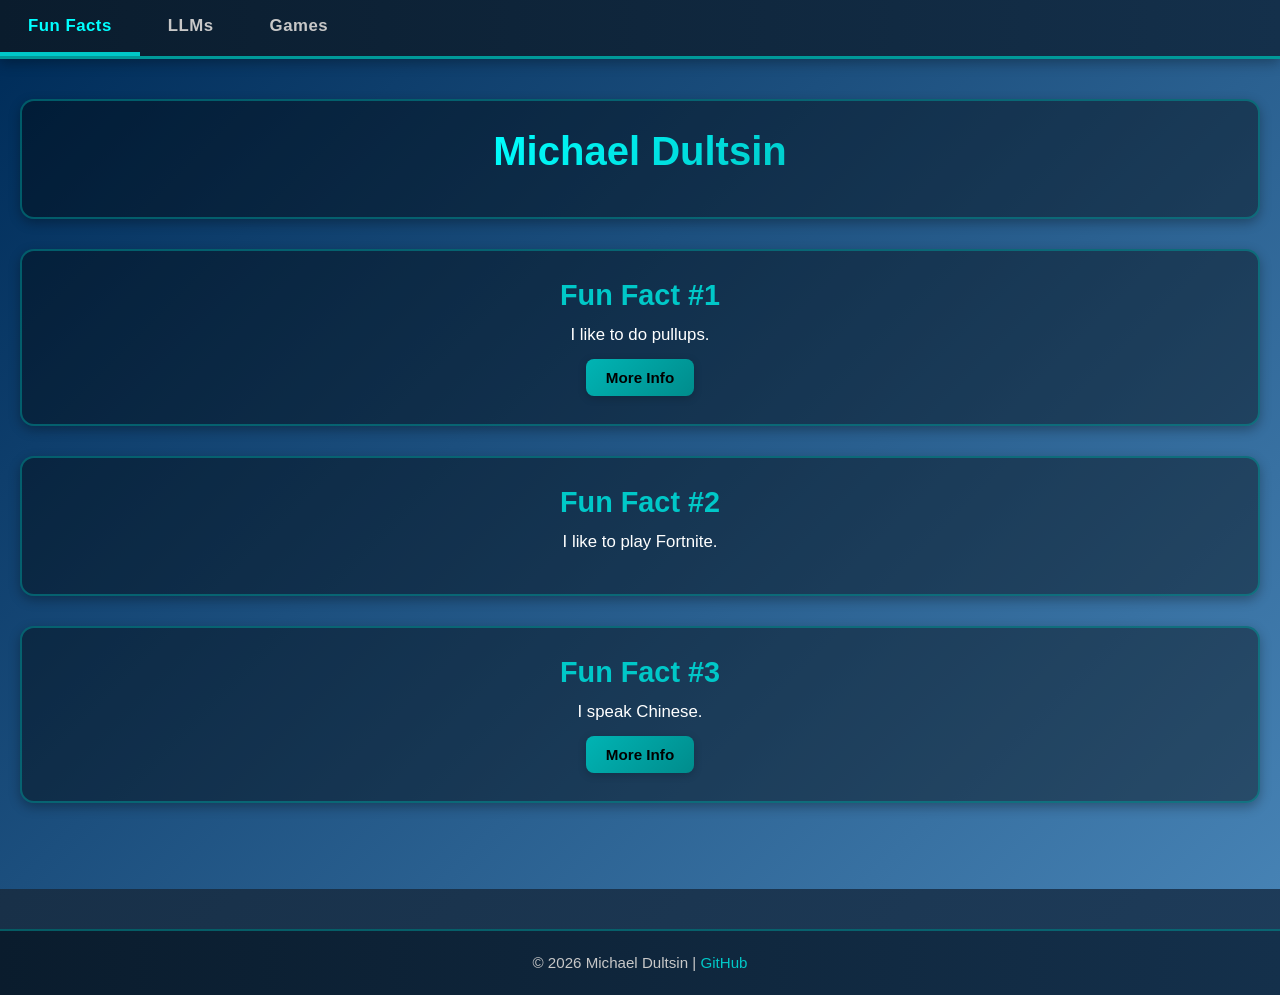
<file: index.html>
<!DOCTYPE html>
<html lang="en">
<head>
  <meta charset="UTF-8" />
  <meta name="viewport" content="width=device-width, initial-scale=1.0">
  <meta name="description" content="Michael Dultsin's portfolio - Fun facts, LLM projects, and interactive games">
  <meta property="og:title" content="Michael Dultsin's About Me">
  <meta property="og:description" content="Interactive portfolio with games and more">
  <meta property="og:type" content="website">
  <title>Michael Dultsin's About Me</title>
  <link rel="stylesheet" href="style.css">
  <link rel="icon" href="data:image/svg+xml,<svg xmlns='http://www.w3.org/2000/svg' viewBox='0 0 100 100'><text y='75' font-size='75' fill='%2300CCCC'>M</text></svg>">
  <style>
    html {
      scroll-behavior: auto;
    }
  </style>
</head>
<body>

  <!-- Tabs -->
  <div class="tabs">
    <div class="tab active" data-tab="funFacts">Fun Facts</div>
    <div class="tab" data-tab="moreStuff">LLMs</div>
    <div class="tab" data-tab="newTab">Games</div>
  </div>

  <!-- Fun Facts Tab -->
  <div id="funFacts" class="tab-content active">
    <section>
      <h1>Michael Dultsin</h1>
    </section>

    <section>
      <h2>Fun Fact #1</h2>
      <p>I like to do pullups.</p>
      <button class="info-btn">More Info</button>
      <div class="popup">I have done 12 pullups in a row</div>
    </section>

    <section>
      <h2>Fun Fact #2</h2>
      <p>I like to play Fortnite.</p>
    </section>

    <section>
      <h2>Fun Fact #3</h2>
      <p>I speak Chinese.</p>
      <button class="info-btn">More Info</button>
      <div class="popup">I have been learning Chinese for 4 years!</div>
    </section>
  </div>

  <!-- LLMs Tab -->
  <div id="moreStuff" class="tab-content">
    <h2>LLMs</h2>
    <iframe id="llm-iframe" src="llm-chat.html" title="AI Chat with Web Search"></iframe>
  </div>

  <!-- Games Tab -->
  <div id="newTab" class="tab-content">
    <h2>Games</h2>
    
    <div class="game-container">
      <!-- Kaleidoscope Game -->
      <div class="game-card game-card-wrapper">
        <canvas id="kaleidoscope" width="400" height="400" class="kaleidoscope-canvas" aria-label="Kaleidoscope game - move mouse to create patterns"></canvas>
        <p class="game-title">Kaleidoscope</p>
      </div>
      
      <!-- Flappy Chicken Game -->
      <div class="game-card game-card-wrapper">
        <canvas id="flappyChicken" width="400" height="400" class="flappy-chicken-canvas" aria-label="Flappy Chicken game - click or press space to flap"></canvas>
        <p class="game-title">Flappy Chicken</p>
      </div>
    </div>
  </div>

  <!-- Footer -->
  <footer>
    <p>&copy; 2026 Michael Dultsin | <a href="https://github.com/MjD887" target="_blank" rel="noopener noreferrer">GitHub</a></p>
  </footer>

  <!-- JavaScript -->
  <script src="script.js"></script>
  <script src="games.js"></script>

</body>
</html>
</file>
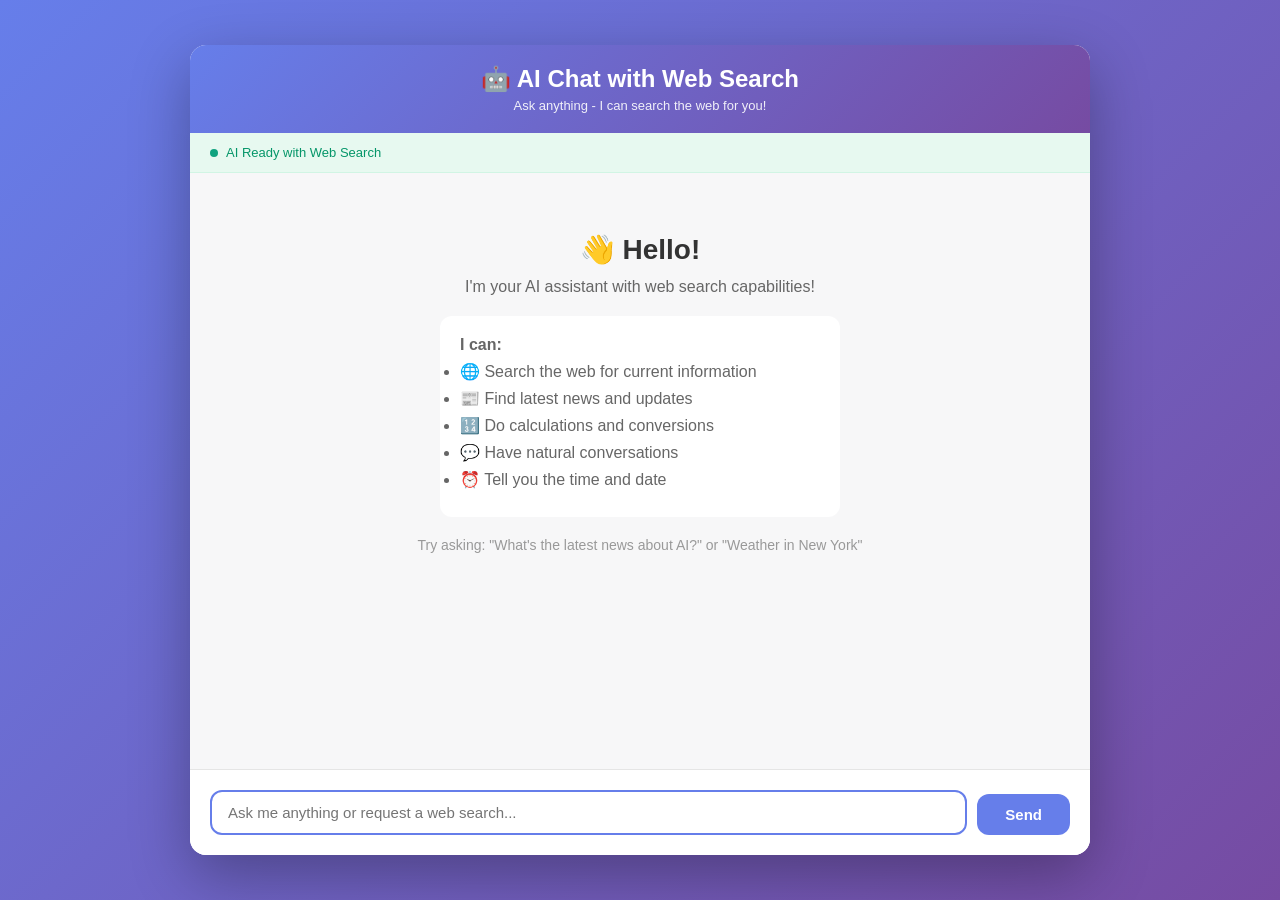
<file: ai-chat-with-search (2).html>
<!DOCTYPE html>
<html lang="en">
<head>
    <meta charset="UTF-8">
    <meta name="viewport" content="width=device-width, initial-scale=1.0">
    <title>AI Chat with Web Search</title>
    <style>
        * {
            margin: 0;
            padding: 0;
            box-sizing: border-box;
        }

        body {
            font-family: -apple-system, BlinkMacSystemFont, 'Segoe UI', Roboto, sans-serif;
            background: linear-gradient(135deg, #667eea 0%, #764ba2 100%);
            min-height: 100vh;
            display: flex;
            justify-content: center;
            align-items: center;
            padding: 20px;
        }

        .chat-container {
            background: white;
            border-radius: 16px;
            box-shadow: 0 20px 60px rgba(0, 0, 0, 0.3);
            width: 100%;
            max-width: 900px;
            height: 90vh;
            display: flex;
            flex-direction: column;
            overflow: hidden;
        }

        .chat-header {
            background: linear-gradient(135deg, #667eea 0%, #764ba2 100%);
            color: white;
            padding: 20px;
            text-align: center;
        }

        .chat-header h1 {
            font-size: 24px;
            font-weight: 600;
            margin-bottom: 5px;
        }

        .chat-header p {
            font-size: 13px;
            opacity: 0.9;
        }

        .status-bar {
            background: #e7f9f0;
            padding: 12px 20px;
            font-size: 13px;
            color: #059669;
            border-bottom: 1px solid #d1f5e4;
            display: flex;
            align-items: center;
            gap: 8px;
        }

        .status-indicator {
            width: 8px;
            height: 8px;
            border-radius: 50%;
            background: #10a37f;
        }

        .messages {
            flex: 1;
            overflow-y: auto;
            padding: 20px;
            background: #f7f7f8;
        }

        .message {
            margin-bottom: 16px;
            display: flex;
            gap: 12px;
            animation: slideIn 0.3s ease-out;
        }

        @keyframes slideIn {
            from {
                opacity: 0;
                transform: translateY(10px);
            }
            to {
                opacity: 1;
                transform: translateY(0);
            }
        }

        .message-avatar {
            width: 32px;
            height: 32px;
            border-radius: 50%;
            display: flex;
            align-items: center;
            justify-content: center;
            font-size: 16px;
            flex-shrink: 0;
        }

        .user-avatar {
            background: #667eea;
        }

        .ai-avatar {
            background: #10a37f;
        }

        .message-content {
            flex: 1;
            padding: 12px 16px;
            border-radius: 12px;
            line-height: 1.6;
            white-space: pre-wrap;
            word-wrap: break-word;
        }

        .user-message .message-content {
            background: white;
            box-shadow: 0 1px 2px rgba(0, 0, 0, 0.1);
        }

        .ai-message .message-content {
            background: #f0f0f0;
        }

        .search-results {
            margin-top: 12px;
            padding: 12px;
            background: white;
            border-radius: 8px;
            border-left: 3px solid #667eea;
        }

        .search-result-item {
            padding: 8px 0;
            border-bottom: 1px solid #eee;
        }

        .search-result-item:last-child {
            border-bottom: none;
        }

        .search-result-title {
            font-weight: 600;
            color: #667eea;
            margin-bottom: 4px;
        }

        .search-result-snippet {
            font-size: 14px;
            color: #666;
            line-height: 1.4;
        }

        .search-result-url {
            font-size: 12px;
            color: #999;
            margin-top: 4px;
        }

        .search-badge {
            display: inline-block;
            background: #667eea;
            color: white;
            padding: 2px 8px;
            border-radius: 12px;
            font-size: 11px;
            font-weight: 600;
            margin-bottom: 8px;
        }

        .typing-indicator {
            display: flex;
            gap: 4px;
            padding: 16px;
        }

        .typing-dot {
            width: 8px;
            height: 8px;
            border-radius: 50%;
            background: #999;
            animation: typing 1.4s infinite;
        }

        .typing-dot:nth-child(2) {
            animation-delay: 0.2s;
        }

        .typing-dot:nth-child(3) {
            animation-delay: 0.4s;
        }

        @keyframes typing {
            0%, 60%, 100% {
                transform: translateY(0);
            }
            30% {
                transform: translateY(-10px);
            }
        }

        .input-area {
            padding: 20px;
            background: white;
            border-top: 1px solid #e5e5e5;
        }

        .input-wrapper {
            display: flex;
            gap: 10px;
            align-items: flex-end;
        }

        #userInput {
            flex: 1;
            border: 2px solid #e5e5e5;
            border-radius: 12px;
            padding: 12px 16px;
            font-size: 15px;
            font-family: inherit;
            outline: none;
            resize: none;
            max-height: 120px;
            transition: border-color 0.2s;
        }

        #userInput:focus {
            border-color: #667eea;
        }

        #sendButton {
            background: #667eea;
            color: white;
            border: none;
            border-radius: 12px;
            padding: 12px 28px;
            font-size: 15px;
            font-weight: 600;
            cursor: pointer;
            transition: all 0.2s;
            white-space: nowrap;
        }

        #sendButton:hover:not(:disabled) {
            background: #5568d3;
            transform: translateY(-1px);
        }

        #sendButton:disabled {
            background: #ccc;
            cursor: not-allowed;
            transform: none;
        }

        .welcome-message {
            text-align: center;
            padding: 40px 20px;
            color: #666;
        }

        .welcome-message h2 {
            color: #333;
            font-size: 28px;
            margin-bottom: 12px;
        }

        .feature-list {
            text-align: left;
            max-width: 400px;
            margin: 20px auto;
            background: white;
            padding: 20px;
            border-radius: 12px;
        }

        .feature-list li {
            margin: 8px 0;
            color: #666;
        }
    </style>
</head>
<body>
    <div class="chat-container">
        <div class="chat-header">
            <h1>🤖 AI Chat with Web Search</h1>
            <p>Ask anything - I can search the web for you!</p>
        </div>
        <div class="status-bar">
            <span class="status-indicator"></span>
            <span>AI Ready with Web Search</span>
        </div>
        <div class="messages" id="messages">
            <div class="welcome-message">
                <h2>👋 Hello!</h2>
                <p>I'm your AI assistant with web search capabilities!</p>
                <div class="feature-list">
                    <strong>I can:</strong>
                    <ul>
                        <li>🌐 Search the web for current information</li>
                        <li>📰 Find latest news and updates</li>
                        <li>🔢 Do calculations and conversions</li>
                        <li>💬 Have natural conversations</li>
                        <li>⏰ Tell you the time and date</li>
                    </ul>
                </div>
                <p style="font-size: 14px; color: #999;">Try asking: "What's the latest news about AI?" or "Weather in New York"</p>
            </div>
        </div>
        <div class="input-area">
            <div class="input-wrapper">
                <textarea 
                    id="userInput" 
                    placeholder="Ask me anything or request a web search..." 
                    rows="1"
                    autofocus
                ></textarea>
                <button id="sendButton">Send</button>
            </div>
        </div>
    </div>

    <script>
        const messagesDiv = document.getElementById('messages');
        const userInput = document.getElementById('userInput');
        const sendButton = document.getElementById('sendButton');

        // Keywords that trigger web search
        const searchTriggers = [
            'search', 'find', 'look up', 'google', 'what is', 'who is', 'where is',
            'latest', 'news', 'current', 'today', 'weather', 'stock', 'price',
            'when did', 'how many', 'information about', 'tell me about'
        ];

        // Simple AI responses
        const responses = {
            greetings: [
                "Hello! How can I help you today? I can search the web for you!",
                "Hi there! Ask me anything - I can look things up online!",
                "Hey! What can I search for you today?"
            ],
            thanks: [
                "You're welcome! Need anything else?",
                "Happy to help! Want me to search for something else?",
                "My pleasure! Just let me know if you need more info."
            ],
            help: [
                "I can search the web for current information, news, facts, and more! Just ask me a question or tell me what to search for.",
                "Try asking me things like: 'latest news about technology' or 'weather in Tokyo' or 'what is quantum computing'",
                "I can look up almost anything online! What would you like to know?"
            ]
        };

        function shouldSearchWeb(message) {
            const lowerMsg = message.toLowerCase();
            return searchTriggers.some(trigger => lowerMsg.includes(trigger)) ||
                   lowerMsg.includes('?') ||
                   lowerMsg.split(' ').length > 4;
        }

        async function searchWeb(query) {
            try {
                // Using Wikipedia API as a reliable search source
                const wikiResponse = await fetch(
                    `https://en.wikipedia.org/w/api.php?action=opensearch&search=${encodeURIComponent(query)}&limit=3&format=json&origin=*`
                );
                const wikiData = await wikiResponse.json();

                // Also try a general web search API (SerpAPI alternative - using a simple news API)
                let newsResults = [];
                try {
                    const newsResponse = await fetch(
                        `https://api.gdeltproject.org/api/v2/doc/doc?query=${encodeURIComponent(query)}&mode=artlist&maxrecords=3&format=json`
                    );
                    if (newsResponse.ok) {
                        const newsData = await newsResponse.json();
                        if (newsData.articles) {
                            newsResults = newsData.articles.slice(0, 3);
                        }
                    }
                } catch (e) {
                    console.log('News search unavailable');
                }

                const results = [];

                // Add Wikipedia results
                if (wikiData[1] && wikiData[1].length > 0) {
                    for (let i = 0; i < Math.min(3, wikiData[1].length); i++) {
                        results.push({
                            title: wikiData[1][i],
                            snippet: wikiData[2][i],
                            url: wikiData[3][i]
                        });
                    }
                }

                // Add news results
                newsResults.forEach(article => {
                    if (article.title && article.url) {
                        results.push({
                            title: article.title,
                            snippet: article.seendate || 'Recent article',
                            url: article.url
                        });
                    }
                });

                return results;
            } catch (error) {
                console.error('Search error:', error);
                return [];
            }
        }

        function getSimpleResponse(message) {
            const lowerMsg = message.toLowerCase();
            
            if (lowerMsg.match(/\b(hi|hello|hey|greetings)\b/)) {
                return responses.greetings[Math.floor(Math.random() * responses.greetings.length)];
            }
            
            if (lowerMsg.match(/\b(thanks|thank you)\b/)) {
                return responses.thanks[Math.floor(Math.random() * responses.thanks.length)];
            }
            
            if (lowerMsg.match(/\b(help|what can you do)\b/)) {
                return responses.help[Math.floor(Math.random() * responses.help.length)];
            }

            // Time
            if (lowerMsg.match(/what time|current time|time is it/)) {
                const now = new Date();
                return `It's currently ${now.toLocaleTimeString()}`;
            }
            
            // Date
            if (lowerMsg.match(/what date|today's date|what day/)) {
                const now = new Date();
                return `Today is ${now.toLocaleDateString('en-US', { weekday: 'long', year: 'numeric', month: 'long', day: 'numeric' })}`;
            }

            // Math
            if (lowerMsg.match(/\d+\s*[\+\-\*\/]\s*\d+/)) {
                try {
                    const sanitized = message.match(/[\d\+\-\*\/\.\s()]+/)[0];
                    const result = eval(sanitized);
                    return `The answer is ${result}`;
                } catch {
                    return "I can help with math! Try something like: 5 + 3";
                }
            }
            
            return null; // Will trigger web search
        }

        function addMessage(type, content, searchResults = null) {
            const welcome = messagesDiv.querySelector('.welcome-message');
            if (welcome) welcome.remove();

            const messageDiv = document.createElement('div');
            messageDiv.className = `message ${type}-message`;
            
            const avatar = document.createElement('div');
            avatar.className = `message-avatar ${type}-avatar`;
            avatar.textContent = type === 'user' ? '👤' : '🤖';
            
            const contentDiv = document.createElement('div');
            contentDiv.className = 'message-content';
            contentDiv.textContent = content;

            // Add search results if available
            if (searchResults && searchResults.length > 0) {
                const resultsDiv = document.createElement('div');
                resultsDiv.className = 'search-results';
                
                const badge = document.createElement('div');
                badge.className = 'search-badge';
                badge.textContent = '🔍 Web Search Results';
                resultsDiv.appendChild(badge);

                searchResults.forEach(result => {
                    const itemDiv = document.createElement('div');
                    itemDiv.className = 'search-result-item';
                    
                    const titleDiv = document.createElement('div');
                    titleDiv.className = 'search-result-title';
                    titleDiv.textContent = result.title;
                    
                    const snippetDiv = document.createElement('div');
                    snippetDiv.className = 'search-result-snippet';
                    snippetDiv.textContent = result.snippet;
                    
                    const urlDiv = document.createElement('div');
                    urlDiv.className = 'search-result-url';
                    const link = document.createElement('a');
                    link.href = result.url;
                    link.target = '_blank';
                    link.textContent = result.url;
                    link.style.color = '#667eea';
                    link.style.textDecoration = 'none';
                    urlDiv.appendChild(link);
                    
                    itemDiv.appendChild(titleDiv);
                    itemDiv.appendChild(snippetDiv);
                    itemDiv.appendChild(urlDiv);
                    resultsDiv.appendChild(itemDiv);
                });

                contentDiv.appendChild(resultsDiv);
            }
            
            messageDiv.appendChild(avatar);
            messageDiv.appendChild(contentDiv);
            messagesDiv.appendChild(messageDiv);
            messagesDiv.scrollTop = messagesDiv.scrollHeight;
        }

        function showTypingIndicator() {
            const messageDiv = document.createElement('div');
            messageDiv.className = 'message ai-message';
            messageDiv.id = 'typing-indicator';
            
            const avatar = document.createElement('div');
            avatar.className = 'message-avatar ai-avatar';
            avatar.textContent = '🤖';
            
            const typingDiv = document.createElement('div');
            typingDiv.className = 'message-content typing-indicator';
            typingDiv.innerHTML = '<div class="typing-dot"></div><div class="typing-dot"></div><div class="typing-dot"></div>';
            
            messageDiv.appendChild(avatar);
            messageDiv.appendChild(typingDiv);
            messagesDiv.appendChild(messageDiv);
            messagesDiv.scrollTop = messagesDiv.scrollHeight;
        }

        function removeTypingIndicator() {
            const indicator = document.getElementById('typing-indicator');
            if (indicator) indicator.remove();
        }

        async function sendMessage() {
            const message = userInput.value.trim();
            if (!message) return;

            addMessage('user', message);
            userInput.value = '';
            userInput.style.height = 'auto';
            
            userInput.disabled = true;
            sendButton.disabled = true;
            showTypingIndicator();
            
            await new Promise(resolve => setTimeout(resolve, 500));

            // Check if we have a simple response
            const simpleResponse = getSimpleResponse(message);
            
            if (simpleResponse) {
                removeTypingIndicator();
                addMessage('ai', simpleResponse);
            } else if (shouldSearchWeb(message)) {
                // Perform web search
                const searchResults = await searchWeb(message);
                
                removeTypingIndicator();
                
                if (searchResults.length > 0) {
                    addMessage('ai', `I found some information about "${message}":`, searchResults);
                } else {
                    addMessage('ai', `I searched for "${message}" but couldn't find specific results. Try rephrasing your question or being more specific!`);
                }
            } else {
                removeTypingIndicator();
                addMessage('ai', "That's interesting! Would you like me to search the web for more information about that?");
            }
            
            userInput.disabled = false;
            sendButton.disabled = false;
            userInput.focus();
        }

        sendButton.addEventListener('click', sendMessage);
        
        userInput.addEventListener('keydown', (e) => {
            if (e.key === 'Enter' && !e.shiftKey) {
                e.preventDefault();
                sendMessage();
            }
        });

        userInput.addEventListener('input', function() {
            this.style.height = 'auto';
            this.style.height = Math.min(this.scrollHeight, 120) + 'px';
        });
    </script>
</body>
</html>
</file>
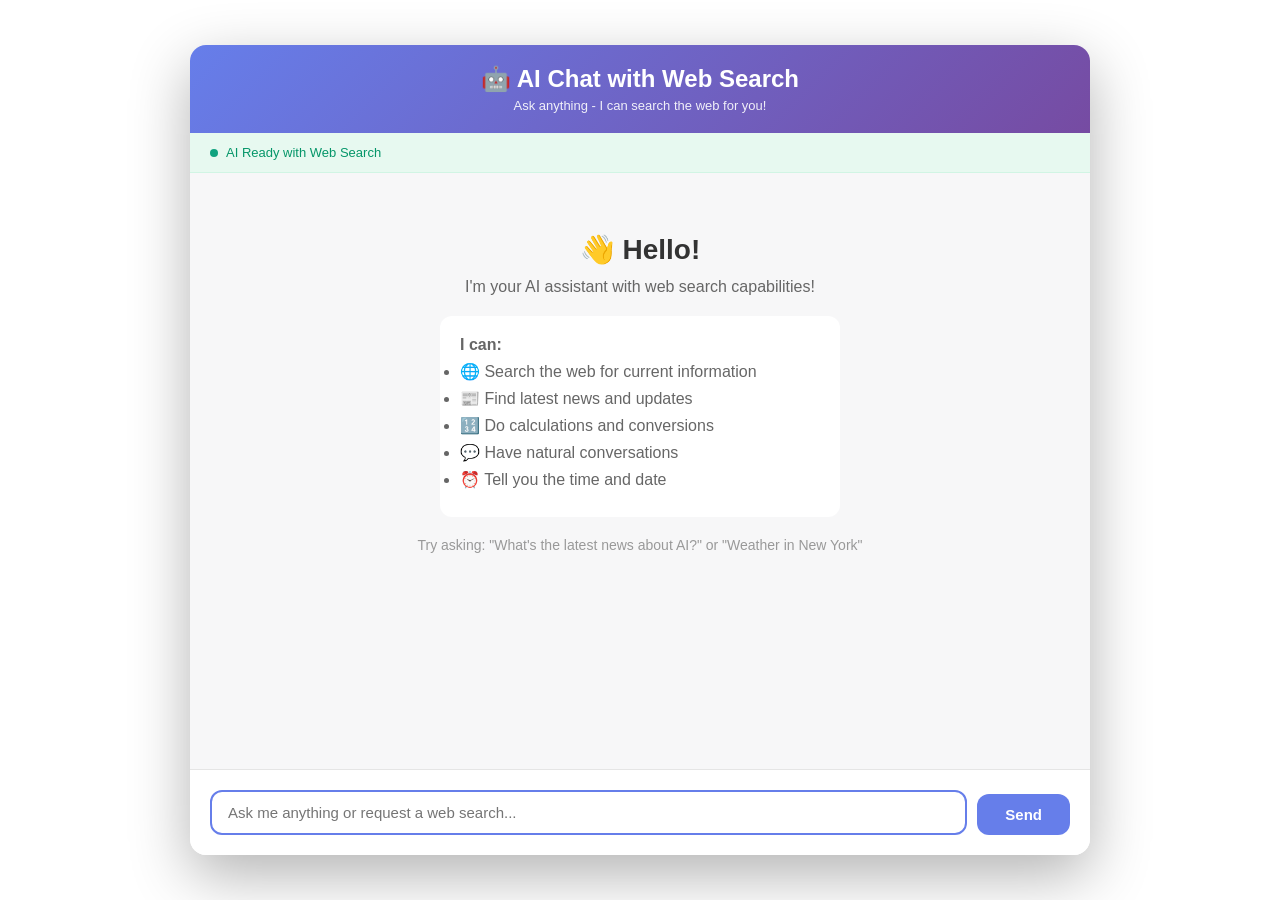
<file: llm-chat.html>
<!DOCTYPE html>
<html lang="en">
<head>
    <meta charset="UTF-8">
    <meta name="viewport" content="width=device-width, initial-scale=1.0">
    <title>AI Chat with Web Search</title>
    <style>
        * {
            margin: 0;
            padding: 0;
            box-sizing: border-box;
        }

        body {
            font-family: -apple-system, BlinkMacSystemFont, 'Segoe UI', Roboto, sans-serif;
            background: transparent;
            min-height: 100vh;
            display: flex;
            justify-content: center;
            align-items: center;
            padding: 0;
        }

        .chat-container {
            background: white;
            border-radius: 16px;
            box-shadow: 0 20px 60px rgba(0, 0, 0, 0.3);
            width: 100%;
            max-width: 900px;
            height: 90vh;
            display: flex;
            flex-direction: column;
            overflow: hidden;
        }

        .chat-header {
            background: linear-gradient(135deg, #667eea 0%, #764ba2 100%);
            color: white;
            padding: 20px;
            text-align: center;
        }

        .chat-header h1 {
            font-size: 24px;
            font-weight: 600;
            margin-bottom: 5px;
        }

        .chat-header p {
            font-size: 13px;
            opacity: 0.9;
        }

        .status-bar {
            background: #e7f9f0;
            padding: 12px 20px;
            font-size: 13px;
            color: #059669;
            border-bottom: 1px solid #d1f5e4;
            display: flex;
            align-items: center;
            gap: 8px;
        }

        .status-indicator {
            width: 8px;
            height: 8px;
            border-radius: 50%;
            background: #10a37f;
        }

        .messages {
            flex: 1;
            overflow-y: auto;
            padding: 20px;
            background: #f7f7f8;
        }

        .message {
            margin-bottom: 16px;
            display: flex;
            gap: 12px;
            animation: slideIn 0.3s ease-out;
        }

        @keyframes slideIn {
            from {
                opacity: 0;
                transform: translateY(10px);
            }
            to {
                opacity: 1;
                transform: translateY(0);
            }
        }

        .message-avatar {
            width: 32px;
            height: 32px;
            border-radius: 50%;
            display: flex;
            align-items: center;
            justify-content: center;
            font-size: 16px;
            flex-shrink: 0;
        }

        .user-avatar {
            background: #667eea;
        }

        .ai-avatar {
            background: #10a37f;
        }

        .message-content {
            flex: 1;
            padding: 12px 16px;
            border-radius: 12px;
            line-height: 1.6;
            white-space: pre-wrap;
            word-wrap: break-word;
        }

        .user-message .message-content {
            background: white;
            box-shadow: 0 1px 2px rgba(0, 0, 0, 0.1);
        }

        .ai-message .message-content {
            background: #f0f0f0;
        }

        .search-results {
            margin-top: 12px;
            padding: 12px;
            background: white;
            border-radius: 8px;
            border-left: 3px solid #667eea;
        }

        .search-result-item {
            padding: 8px 0;
            border-bottom: 1px solid #eee;
        }

        .search-result-item:last-child {
            border-bottom: none;
        }

        .search-result-title {
            font-weight: 600;
            color: #667eea;
            margin-bottom: 4px;
        }

        .search-result-snippet {
            font-size: 14px;
            color: #666;
            line-height: 1.4;
        }

        .search-result-url {
            font-size: 12px;
            color: #999;
            margin-top: 4px;
        }

        .search-badge {
            display: inline-block;
            background: #667eea;
            color: white;
            padding: 2px 8px;
            border-radius: 12px;
            font-size: 11px;
            font-weight: 600;
            margin-bottom: 8px;
        }

        .typing-indicator {
            display: flex;
            gap: 4px;
            padding: 16px;
        }

        .typing-dot {
            width: 8px;
            height: 8px;
            border-radius: 50%;
            background: #999;
            animation: typing 1.4s infinite;
        }

        .typing-dot:nth-child(2) {
            animation-delay: 0.2s;
        }

        .typing-dot:nth-child(3) {
            animation-delay: 0.4s;
        }

        @keyframes typing {
            0%, 60%, 100% {
                transform: translateY(0);
            }
            30% {
                transform: translateY(-10px);
            }
        }

        .input-area {
            padding: 20px;
            background: white;
            border-top: 1px solid #e5e5e5;
        }

        .input-wrapper {
            display: flex;
            gap: 10px;
            align-items: flex-end;
        }

        #userInput {
            flex: 1;
            border: 2px solid #e5e5e5;
            border-radius: 12px;
            padding: 12px 16px;
            font-size: 15px;
            font-family: inherit;
            outline: none;
            resize: none;
            max-height: 120px;
            transition: border-color 0.2s;
        }

        #userInput:focus {
            border-color: #667eea;
        }

        #sendButton {
            background: #667eea;
            color: white;
            border: none;
            border-radius: 12px;
            padding: 12px 28px;
            font-size: 15px;
            font-weight: 600;
            cursor: pointer;
            transition: all 0.2s;
            white-space: nowrap;
        }

        #sendButton:hover:not(:disabled) {
            background: #5568d3;
            transform: translateY(-1px);
        }

        #sendButton:disabled {
            background: #ccc;
            cursor: not-allowed;
            transform: none;
        }

        .welcome-message {
            text-align: center;
            padding: 40px 20px;
            color: #666;
        }

        .welcome-message h2 {
            color: #333;
            font-size: 28px;
            margin-bottom: 12px;
        }

        .feature-list {
            text-align: left;
            max-width: 400px;
            margin: 20px auto;
            background: white;
            padding: 20px;
            border-radius: 12px;
        }

        .feature-list li {
            margin: 8px 0;
            color: #666;
        }
    </style>
</head>
<body>
    <div class="chat-container">
        <div class="chat-header">
            <h1>🤖 AI Chat with Web Search</h1>
            <p>Ask anything - I can search the web for you!</p>
        </div>
        <div class="status-bar">
            <span class="status-indicator"></span>
            <span>AI Ready with Web Search</span>
        </div>
        <div class="messages" id="messages">
            <div class="welcome-message">
                <h2>👋 Hello!</h2>
                <p>I'm your AI assistant with web search capabilities!</p>
                <div class="feature-list">
                    <strong>I can:</strong>
                    <ul>
                        <li>🌐 Search the web for current information</li>
                        <li>📰 Find latest news and updates</li>
                        <li>🔢 Do calculations and conversions</li>
                        <li>💬 Have natural conversations</li>
                        <li>⏰ Tell you the time and date</li>
                    </ul>
                </div>
                <p style="font-size: 14px; color: #999;">Try asking: "What's the latest news about AI?" or "Weather in New York"</p>
            </div>
        </div>
        <div class="input-area">
            <div class="input-wrapper">
                <textarea 
                    id="userInput" 
                    placeholder="Ask me anything or request a web search..." 
                    rows="1"
                    autofocus
                ></textarea>
                <button id="sendButton">Send</button>
            </div>
        </div>
    </div>

    <script>
        const messagesDiv = document.getElementById('messages');
        const userInput = document.getElementById('userInput');
        const sendButton = document.getElementById('sendButton');

        // Keywords that trigger web search
        const searchTriggers = [
            'search', 'find', 'look up', 'google', 'what is', 'who is', 'where is',
            'latest', 'news', 'current', 'today', 'weather', 'stock', 'price',
            'when did', 'how many', 'information about', 'tell me about'
        ];

        // Simple AI responses
        const responses = {
            greetings: [
                "Hello! How can I help you today? I can search the web for you!",
                "Hi there! Ask me anything - I can look things up online!",
                "Hey! What can I search for you today?"
            ],
            thanks: [
                "You're welcome! Need anything else?",
                "Happy to help! Want me to search for something else?",
                "My pleasure! Just let me know if you need more info."
            ],
            help: [
                "I can search the web for current information, news, facts, and more! Just ask me a question or tell me what to search for.",
                "Try asking me things like: 'latest news about technology' or 'weather in Tokyo' or 'what is quantum computing'",
                "I can look up almost anything online! What would you like to know?"
            ]
        };

        function shouldSearchWeb(message) {
            const lowerMsg = message.toLowerCase();
            return searchTriggers.some(trigger => lowerMsg.includes(trigger)) ||
                   lowerMsg.includes('?') ||
                   lowerMsg.split(' ').length > 4;
        }

        async function searchWeb(query) {
            try {
                // Using Wikipedia API as a reliable search source
                const wikiResponse = await fetch(
                    `https://en.wikipedia.org/w/api.php?action=opensearch&search=${encodeURIComponent(query)}&limit=3&format=json&origin=*`
                );
                const wikiData = await wikiResponse.json();

                // Also try a general web search API (SerpAPI alternative - using a simple news API)
                let newsResults = [];
                try {
                    const newsResponse = await fetch(
                        `https://api.gdeltproject.org/api/v2/doc/doc?query=${encodeURIComponent(query)}&mode=artlist&maxrecords=3&format=json`
                    );
                    if (newsResponse.ok) {
                        const newsData = await newsResponse.json();
                        if (newsData.articles) {
                            newsResults = newsData.articles.slice(0, 3);
                        }
                    }
                } catch (e) {
                    console.log('News search unavailable');
                }

                const results = [];

                // Add Wikipedia results
                if (wikiData[1] && wikiData[1].length > 0) {
                    for (let i = 0; i < Math.min(3, wikiData[1].length); i++) {
                        results.push({
                            title: wikiData[1][i],
                            snippet: wikiData[2][i],
                            url: wikiData[3][i]
                        });
                    }
                }

                // Add news results
                newsResults.forEach(article => {
                    if (article.title && article.url) {
                        results.push({
                            title: article.title,
                            snippet: article.seendate || 'Recent article',
                            url: article.url
                        });
                    }
                });

                return results;
            } catch (error) {
                console.error('Search error:', error);
                return [];
            }
        }

        function getSimpleResponse(message) {
            const lowerMsg = message.toLowerCase();
            
            if (lowerMsg.match(/\b(hi|hello|hey|greetings)\b/)) {
                return responses.greetings[Math.floor(Math.random() * responses.greetings.length)];
            }
            
            if (lowerMsg.match(/\b(thanks|thank you)\b/)) {
                return responses.thanks[Math.floor(Math.random() * responses.thanks.length)];
            }
            
            if (lowerMsg.match(/\b(help|what can you do)\b/)) {
                return responses.help[Math.floor(Math.random() * responses.help.length)];
            }

            // Time
            if (lowerMsg.match(/what time|current time|time is it/)) {
                const now = new Date();
                return `It's currently ${now.toLocaleTimeString()}`;
            }
            
            // Date
            if (lowerMsg.match(/what date|today's date|what day/)) {
                const now = new Date();
                return `Today is ${now.toLocaleDateString('en-US', { weekday: 'long', year: 'numeric', month: 'long', day: 'numeric' })}`;
            }

            // Math
            if (lowerMsg.match(/\d+\s*[\+\-\*\/]\s*\d+/)) {
                try {
                    const sanitized = message.match(/[\d\+\-\*\/\.\s()]+/)[0];
                    const result = eval(sanitized);
                    return `The answer is ${result}`;
                } catch {
                    return "I can help with math! Try something like: 5 + 3";
                }
            }
            
            return null; // Will trigger web search
        }

        function addMessage(type, content, searchResults = null) {
            const welcome = messagesDiv.querySelector('.welcome-message');
            if (welcome) welcome.remove();

            const messageDiv = document.createElement('div');
            messageDiv.className = `message ${type}-message`;
            
            const avatar = document.createElement('div');
            avatar.className = `message-avatar ${type}-avatar`;
            avatar.textContent = type === 'user' ? '👤' : '🤖';
            
            const contentDiv = document.createElement('div');
            contentDiv.className = 'message-content';
            contentDiv.textContent = content;

            // Add search results if available
            if (searchResults && searchResults.length > 0) {
                const resultsDiv = document.createElement('div');
                resultsDiv.className = 'search-results';
                
                const badge = document.createElement('div');
                badge.className = 'search-badge';
                badge.textContent = '🔍 Web Search Results';
                resultsDiv.appendChild(badge);

                searchResults.forEach(result => {
                    const itemDiv = document.createElement('div');
                    itemDiv.className = 'search-result-item';
                    
                    const titleDiv = document.createElement('div');
                    titleDiv.className = 'search-result-title';
                    titleDiv.textContent = result.title;
                    
                    const snippetDiv = document.createElement('div');
                    snippetDiv.className = 'search-result-snippet';
                    snippetDiv.textContent = result.snippet;
                    
                    const urlDiv = document.createElement('div');
                    urlDiv.className = 'search-result-url';
                    const link = document.createElement('a');
                    link.href = result.url;
                    link.target = '_blank';
                    link.textContent = result.url;
                    link.style.color = '#667eea';
                    link.style.textDecoration = 'none';
                    urlDiv.appendChild(link);
                    
                    itemDiv.appendChild(titleDiv);
                    itemDiv.appendChild(snippetDiv);
                    itemDiv.appendChild(urlDiv);
                    resultsDiv.appendChild(itemDiv);
                });

                contentDiv.appendChild(resultsDiv);
            }
            
            messageDiv.appendChild(avatar);
            messageDiv.appendChild(contentDiv);
            messagesDiv.appendChild(messageDiv);
            messagesDiv.scrollTop = messagesDiv.scrollHeight;
        }

        function showTypingIndicator() {
            const messageDiv = document.createElement('div');
            messageDiv.className = 'message ai-message';
            messageDiv.id = 'typing-indicator';
            
            const avatar = document.createElement('div');
            avatar.className = 'message-avatar ai-avatar';
            avatar.textContent = '🤖';
            
            const typingDiv = document.createElement('div');
            typingDiv.className = 'message-content typing-indicator';
            typingDiv.innerHTML = '<div class="typing-dot"></div><div class="typing-dot"></div><div class="typing-dot"></div>';
            
            messageDiv.appendChild(avatar);
            messageDiv.appendChild(typingDiv);
            messagesDiv.appendChild(messageDiv);
            messagesDiv.scrollTop = messagesDiv.scrollHeight;
        }

        function removeTypingIndicator() {
            const indicator = document.getElementById('typing-indicator');
            if (indicator) indicator.remove();
        }

        async function sendMessage() {
            const message = userInput.value.trim();
            if (!message) return;

            addMessage('user', message);
            userInput.value = '';
            userInput.style.height = 'auto';
            
            userInput.disabled = true;
            sendButton.disabled = true;
            showTypingIndicator();
            
            await new Promise(resolve => setTimeout(resolve, 500));

            // Check if we have a simple response
            const simpleResponse = getSimpleResponse(message);
            
            if (simpleResponse) {
                removeTypingIndicator();
                addMessage('ai', simpleResponse);
            } else if (shouldSearchWeb(message)) {
                // Perform web search
                const searchResults = await searchWeb(message);
                
                removeTypingIndicator();
                
                if (searchResults.length > 0) {
                    addMessage('ai', `I found some information about "${message}":`, searchResults);
                } else {
                    addMessage('ai', `I searched for "${message}" but couldn't find specific results. Try rephrasing your question or being more specific!`);
                }
            } else {
                removeTypingIndicator();
                addMessage('ai', "That's interesting! Would you like me to search the web for more information about that?");
            }
            
            userInput.disabled = false;
            sendButton.disabled = false;
            userInput.focus();
        }

        sendButton.addEventListener('click', sendMessage);
        
        userInput.addEventListener('keydown', (e) => {
            if (e.key === 'Enter' && !e.shiftKey) {
                e.preventDefault();
                sendMessage();
            }
        });

        userInput.addEventListener('input', function() {
            this.style.height = 'auto';
            this.style.height = Math.min(this.scrollHeight, 120) + 'px';
        });
    </script>
</body>
</html>
</file>
<file: style.css>
/* Body */
body {
  margin: 0;
  padding: 0;
  font-family: 'Segoe UI', 'Arial', sans-serif;
  background: linear-gradient(135deg, rgb(20, 40, 60) 0%, rgb(30, 60, 90) 100%);
  color: rgb(255, 255, 255);
  min-height: 100vh;
}

/* Tabs */
.tabs {
  display: flex;
  background: linear-gradient(90deg, rgb(10, 28, 45) 0%, rgb(20, 48, 75) 100%);
  border-bottom: 3px solid rgb(0, 153, 153);
  box-shadow: 0 4px 12px rgba(0, 0, 0, 0.3);
  position: sticky;
  top: 0;
  z-index: 100;
}

.tab {
  padding: 16px 28px;
  cursor: pointer;
  font-weight: 600;
  color: rgb(200, 200, 200);
  border-bottom: 4px solid transparent;
  transition: color 0.1s ease;
  font-size: 1.05em;
  letter-spacing: 0.5px;
}

.tab:hover {
  color: rgb(255, 255, 255);
}

.tab.active {
  border-bottom: 4px solid rgb(0, 200, 200);
  color: rgb(0, 255, 255);
}

/* Tab content */
.tab-content {
  display: none;
  padding: 40px 20px;
  box-sizing: border-box;
  min-height: calc(100vh - 70px);
  flex-direction: column;
  gap: 30px;
}

.tab-content.active {
  display: flex;
}

#funFacts {
  background: linear-gradient(135deg, rgb(0, 45, 90) 0%, rgb(70, 130, 180) 100%);
}

/* Sections (cards) */
section {
  background: rgba(0, 0, 0, 0.4);
  padding: 28px;
  border-radius: 14px;
  border: 2px solid rgba(0, 153, 153, 0.5);
  box-shadow: 0 4px 12px rgba(0, 0, 0, 0.3);
  display: flex;
  flex-direction: column;
  align-items: center;
  text-align: center;
}

section:hover {
  border-color: rgba(0, 153, 153, 0.8);
}

/* Titles and text */
h1 {
  margin: 0 0 15px 0;
  font-weight: 700;
  font-size: 2.5em;
  background: linear-gradient(135deg, #00ffff, #00cccc);
  -webkit-background-clip: text;
  -webkit-text-fill-color: transparent;
  background-clip: text;
}

h2 {
  margin: 0 0 10px 0;
  font-weight: 600;
  font-size: 1.8em;
  color: rgb(0, 200, 200);
}

p {
  margin: 0 0 10px 0;
  line-height: 1.6;
  font-size: 1.05em;
}

/* Images */
img {
  width: 200px;
  height: auto;
  margin-top: 10px;
  border-radius: 10px;
}

/* More Info popups */
.popup {
  display: none;
  margin-top: 10px;
  padding: 10px;
  background-color: transparent;
  color: inherit;
  font-weight: bold;
  border-radius: 6px;
}

.popup.show {
  display: block;
}

/* New Tab Gradient */
#newTab {
  background: linear-gradient(135deg, rgba(0, 0, 0, 0.5) 70%, rgba(0, 100, 120, 0.3) 30%);
  color: white;
  padding: 30px;
  border-radius: 0;
  box-shadow: none;
  text-align: center;
}

#newTab h2 {
  margin-bottom: 10px;
}

/* More Stuff tab */
#moreStuff {
  background: linear-gradient(135deg, rgb(220, 220, 200) 0%, rgb(240, 240, 220) 100%);
  color: rgb(0, 31, 63);
  padding: 20px;
  border-radius: 0;
  box-shadow: none;
  align-items: center;
  text-align: center;
  gap: 20px;
  min-height: calc(100vh - 70px);
  flex-direction: column;
}

#moreStuff h2 {
  color: rgb(0, 31, 63);
  margin-bottom: 20px;
  margin-top: 0;
}

#llm-iframe {
  width: 100%;
  max-width: 900px;
  height: 80vh;
  border: none;
  border-radius: 12px;
  box-shadow: 0 8px 24px rgba(0, 0, 0, 0.2);
}

#moreStuff img {
  box-shadow: 0 8px 24px rgba(0, 0, 0, 0.3);
}

#moreStuff iframe {
  max-width: 100%;
  border-radius: 10px;
  box-shadow: 0 8px 24px rgba(0, 0, 0, 0.2);
}

/* Games intro text */
.games-intro {
  margin-bottom: 30px;
  font-size: 1.1em;
}

/* Mobile adjustments */
@media (max-width: 900px) {
  .game-container {
    flex-direction: column !important;
    gap: 30px !important;
  }
  
  .game-card-wrapper {
    width: 100% !important;
  }
}

@media (max-width: 600px) {
  img {
    width: 90%;
    height: auto;
  }

  .tabs {
    flex-direction: column;
  }

  .tab {
    width: 100%;
    text-align: center;
    padding: 12px 20px;
  }
  
  h1 {
    font-size: 2em;
  }
  
  h2 {
    font-size: 1.4em;
  }
  
  .tab-content {
    padding: 20px 15px;
  }
}

button {
  border-radius: 8px;
  background: linear-gradient(135deg, rgb(0, 180, 180), rgb(0, 140, 140));
  color: rgb(0, 0, 0);
  border: none;
  padding: 10px 20px;
  font-size: 0.95em;
  cursor: pointer;
  font-weight: 600;
  box-shadow: 0 2px 8px rgba(0, 0, 0, 0.2);
}

button:hover {
  background: linear-gradient(135deg, rgb(0, 200, 200), rgb(0, 160, 160));
}

button:active {
  opacity: 0.9;
}

/* Canvas styling */
canvas {
  display: block;
  margin: 0 auto;
  box-shadow: 0 4px 12px rgba(0, 0, 0, 0.3);
}

/* Game cards */
.game-card {
  background: rgba(0, 0, 0, 0.3);
  padding: 20px;
  border-radius: 16px;
  border: 2px solid rgba(0, 153, 153, 0.4);
  box-shadow: 0 4px 12px rgba(0, 0, 0, 0.2);
  display: flex;
  flex-direction: column;
  align-items: center;
  gap: 12px;
}

.game-title {
  font-size: 1.4em;
  font-weight: 600;
  color: rgb(0, 200, 200);
  margin-top: 10px;
}

/* Game container */
.game-container {
  display: flex;
  justify-content: center;
  align-items: flex-start;
  min-height: 60vh;
  gap: 40px;
  flex-wrap: wrap;
}

/* Canvas styling */
.kaleidoscope-canvas {
  border-radius: 12px;
  cursor: crosshair;
  display: block;
}

.flappy-chicken-canvas {
  border-radius: 12px;
  cursor: pointer;
  display: block;
  background: linear-gradient(to bottom, #FF6B35 0%, #FF8C42 30%, #FFC93C 60%, #87CEEB 100%);
}

/* Game card wrapper */
.game-card-wrapper {
  width: 420px;
}

/* Game instructions text */
.game-instructions {
  font-size: 0.9em;
  margin: 5px 0 0 0;
  color: rgb(200, 200, 200);
}

/* Footer */
footer {
  background: linear-gradient(90deg, rgb(10, 28, 45) 0%, rgb(20, 48, 75) 100%);
  border-top: 2px solid rgba(0, 153, 153, 0.5);
  padding: 20px;
  text-align: center;
  color: rgb(200, 200, 200);
  font-size: 0.9em;
  margin-top: 40px;
}

footer a {
  color: rgb(0, 200, 200);
  text-decoration: none;
}

footer a:hover {
  color: rgb(0, 255, 255);
}

footer p {
  margin: 0;
}
</file>
